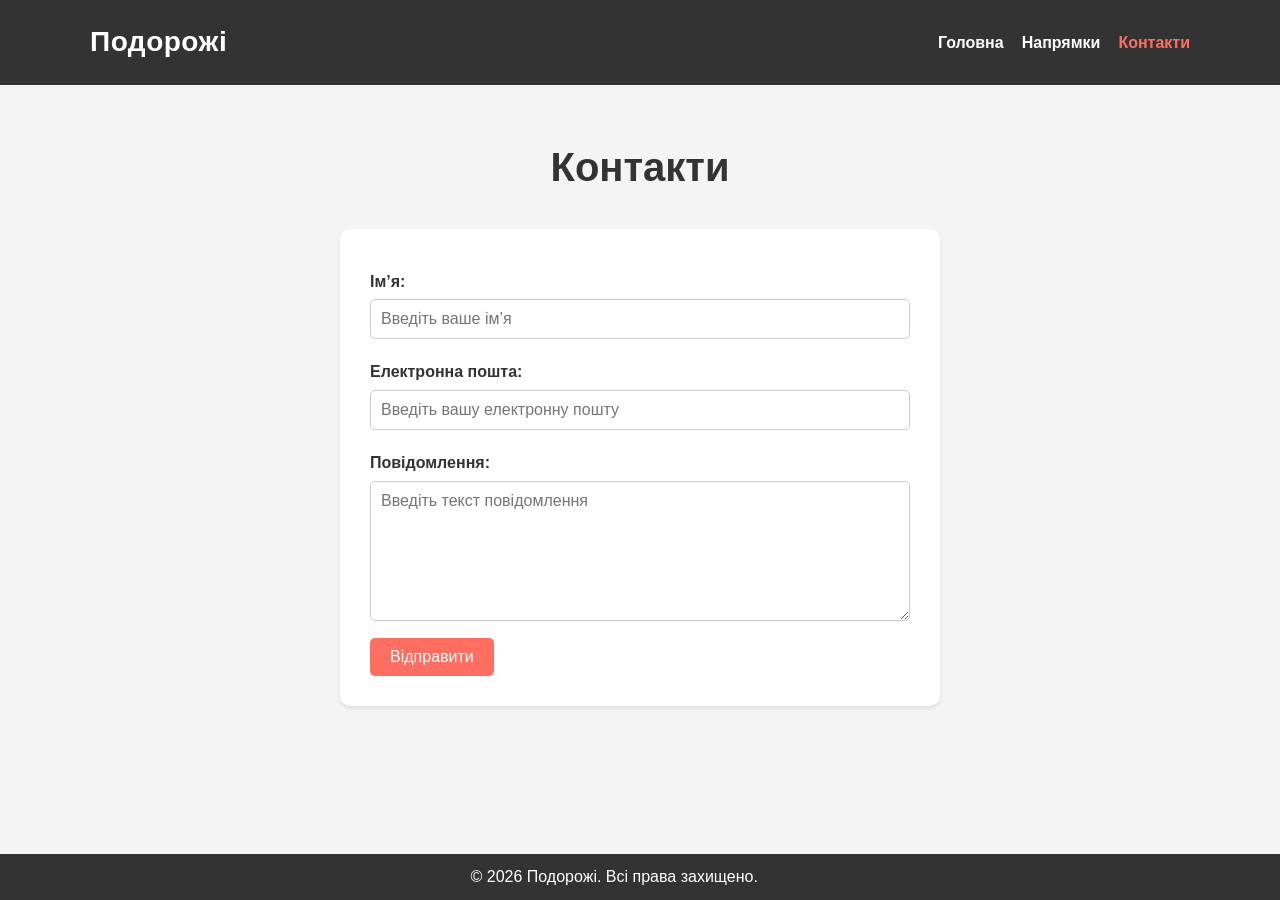
<file: contact.html>
<!DOCTYPE html>
<html lang="uk">
<head>
    <meta charset="UTF-8">
    <meta name="viewport" content="width=device-width, initial-scale=1.0">
    <title>Подорожі — Контакти</title>
    <link rel="stylesheet" href="style.css">
</head>
<body>
    <header class="head">
        <div class="container">
            <a href="index.html" class="logo">Подорожі</a>

            <nav class="menu">
                <ul class="menu-links">
                    <li class="menu-item">
                        <a href="index.html" class="menu-item-link">Головна</a>
                    </li>
                    <li class="menu-item">
                        <a href="destinations.html" class="menu-item-link">Напрямки</a>
                    </li>
                    <li class="menu-item">
                        <a href="contact.html" class="menu-item-link active">Контакти</a>
                    </li>
                </ul>
            </nav>
        </div>
    </header>

    <section class="contact">
        <h2 class="contact-title">Контакти</h2>

        <form class="form">
            <label for="name" class="form-label">Ім’я:</label>
            <input type="text" id="name" class="form-input" placeholder="Введіть ваше ім’я">

            <label for="email" class="form-label">Електронна пошта:</label>
            <input type="email" id="email" class="form-input" placeholder="Введіть вашу електронну пошту">

            <label for="message" class="form-label">Повідомлення:</label>
            <textarea id="message" class="form-textarea" placeholder="Введіть текст повідомлення"></textarea>

            <button type="submit" class="form-button">Відправити</button>
        </form>
    </section>

    <footer class="footer">
        <p class="footer-info">
            &copy; 2026 Подорожі. Всі права захищено.
            <span class="signature-hover">· А.К.</span>
        </p>
    </footer>
</body>
</html>
</file>
<file: style.css>
* {
    margin: 0;
    padding: 0;
    box-sizing: border-box;
}

body {
    font-family: Arial, sans-serif;
    color: #333;
    background-color: #f4f4f4;
    line-height: 1.6;
    padding-bottom: 70px;
}

img {
    display: block;
    max-width: 100%;
}

.container {
    width: min(1100px, calc(100% - 40px));
    margin: 0 auto;
}

/* HEAD */
.head {
    background-color: #333;
    color: #fff;
    padding: 20px 0;
}

.head .container {
    display: flex;
    justify-content: space-between;
    align-items: center;
    gap: 20px;
}

.logo {
    color: #fff;
    text-decoration: none;
    font-size: 28px;
    font-weight: bold;
    letter-spacing: 0.5px;
}

.menu-links {
    list-style: none;
    display: flex;
    flex-wrap: wrap;
    gap: 18px;
}

.menu-item-link {
    color: #fff;
    text-decoration: none;
    font-weight: bold;
    transition: color 0.2s ease;
}

.menu-item-link:hover,
.menu-item-link.active {
    color: #ff6f61;
}

/* HERO */
.hero {
    min-height: calc(100vh - 88px);
    display: flex;
    align-items: center;
    justify-content: center;
    text-align: center;
    background:
        linear-gradient(rgba(0, 0, 0, 0.45), rgba(0, 0, 0, 0.45)),
        url("img/main.jpg") no-repeat center center / cover;
    color: #fff;
    padding: 40px 20px;
}

.hero-info {
    background-color: rgba(0, 0, 0, 0.5);
    padding: 40px;
    border-radius: 10px;
    width: min(720px, 100%);
}

.hero-title {
    font-size: clamp(36px, 6vw, 64px);
    margin: 0;
}

.hero-text {
    font-size: clamp(18px, 2.8vw, 24px);
    margin-top: 20px;
}

/* COMMON SECTIONS */
.intro,
.destinations,
.contact {
    display: flex;
    flex-direction: column;
    align-items: center;
    padding: 50px 20px;
}

.intro-title,
.destinations-title,
.contact-title {
    font-size: clamp(30px, 4vw, 40px);
    color: #333;
    margin-bottom: 30px;
    text-align: center;
}

/* INTRO CARDS */
.cards-wrap {
    width: min(900px, 100%);
}

.card {
    display: flex;
    align-items: center;
    gap: 20px;
    margin: 20px 0;
    padding: 20px;
    width: 100%;
    background-color: #fff;
    border-radius: 10px;
    box-shadow: 0 2px 4px rgba(0, 0, 0, 0.18);
}

.card-img {
    width: 150px;
    height: 150px;
    object-fit: cover;
    border-radius: 10px;
    flex-shrink: 0;
}

.card-content {
    text-align: left;
}

.card-title {
    margin-bottom: 12px;
    color: #0073e6;
    font-size: 24px;
}

.card-list {
    list-style: none;
}

.card-list-item {
    margin: 10px 0;
    font-size: 20px;
}

/* DESTINATIONS */
.destinations-container {
    width: min(1100px, 100%);
    display: flex;
    justify-content: center;
    flex-wrap: wrap;
    gap: 24px;
}

.destination {
    background-color: #fff;
    border-radius: 10px;
    width: calc(33.333% - 16px);
    min-width: 280px;
    padding: 20px;
    box-shadow: 0 2px 4px rgba(0, 0, 0, 0.1);
    transition: transform 0.2s ease, box-shadow 0.2s ease;
}

.destination:hover {
    transform: translateY(-4px);
    box-shadow: 0 2px 10px rgba(0, 0, 0, 0.22);
}

.destination-img {
    width: 100%;
    height: 220px;
    object-fit: cover;
    border-radius: 10px;
    margin-bottom: 15px;
}

.destination-title {
    font-size: 24px;
    margin-bottom: 10px;
    color: #333;
}

.destination-text {
    font-size: 18px;
    color: #555;
}

/* CONTACT FORM М.З - Михайло Заставний*/
.form {
    background-color: #fff;
    padding: 30px;
    border-radius: 10px;
    box-shadow: 0 2px 4px rgba(0, 0, 0, 0.1);
    max-width: 600px;
    width: 100%;
}

.form-label {
    display: block;
    font-weight: bold;
    margin: 10px 0 5px;
}

.form-input,
.form-textarea {
    width: 100%;
    margin-bottom: 10px;
    padding: 10px;
    border: 1px solid #ccc;
    border-radius: 5px;
    font-size: 16px;
    font-family: Arial, sans-serif;
}

.form-textarea {
    min-height: 140px;
    resize: vertical;
}

.form-button {
    padding: 10px 20px;
    border: none;
    border-radius: 5px;
    background-color: #ff6f61;
    color: #fff;
    font-size: 16px;
    cursor: pointer;
    transition: background-color 0.2s ease;
}

.form-button:hover {
    background-color: #e55a50;
}

/* FOOTER */
.footer {
    padding: 10px 0;
    background-color: #333;
    color: #fff;
    text-align: center;
    position: fixed;
    bottom: 0;
    width: 100%;
    left: 0;
}

.footer-info {
    position: relative;
    display: inline-block;
}

.signature-hover {
    opacity: 0;
    margin-left: 8px;
    color: #ff6f61;
    transition: opacity 0.25s ease;
    pointer-events: none;
    font-weight: bold;
}

.footer-info:hover .signature-hover {
    opacity: 1;
}

/* RESPONSIVE */
@media (max-width: 768px) {
    .head .container {
        flex-direction: column;
        text-align: center;
    }

    .menu-links {
        justify-content: center;
    }

    .hero-info {
        padding: 28px 20px;
    }

    .card {
        flex-direction: column;
        text-align: center;
    }

    .card-content {
        text-align: center;
    }

    .card-img {
        width: 100%;
        max-width: 320px;
        height: 220px;
    }

    .card-list-item {
        font-size: 18px;
    }

    .destination {
        width: 100%;
    }
}
</file>
